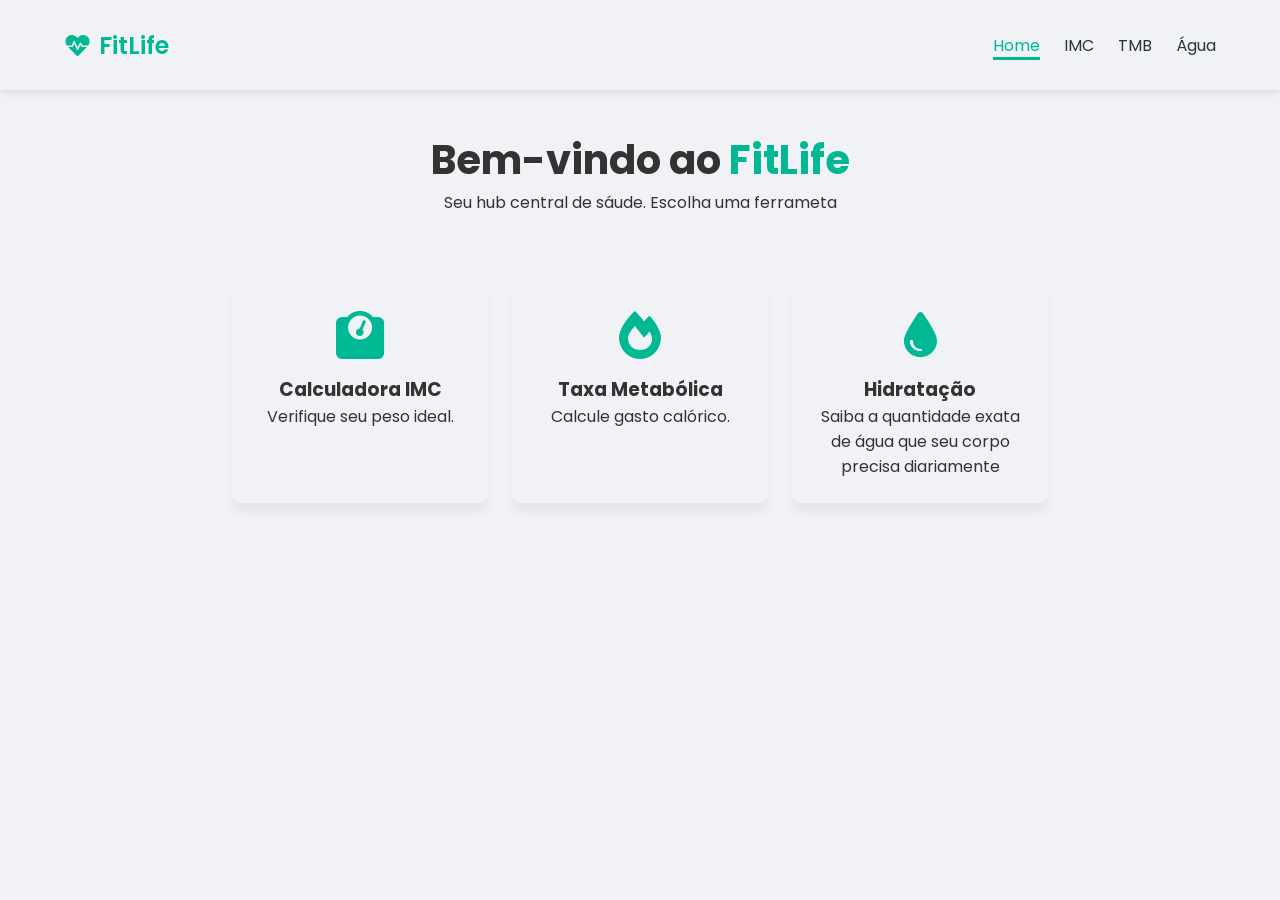
<file: index.html>
<!DOCTYPE html>
<html lang="pt-BR">
<head>
    <meta charset="UTF-8">
    <meta name="viewport" content="width=device-width, initial-scale=1.0">
    <link rel="preconnect" href="https://fonts.googleapis.com">
    <link rel="preconnect" href="https://fonts.gstatic.com" crossorigin>
    <link rel="stylesheet" href="css/styles.css">
    <link
    rel="stylesheet"
    href="https://cdnjs.cloudflare.com/ajax/libs/font-awesome/6.0.0/css/all.min.css"
    />
    <link href="https://fonts.googleapis.com/css2?family=Poppins:ital,wght@0,100;0,200;0,300;0,400;0,500;0,600;0,700;0,800;0,900;1,100;1,200;1,300;1,400;1,500;1,600;1,700;1,800;1,900&display=swap" rel="stylesheet">
    <title>Fitlife</title>
</head>
<body>  

    <nav>
        <a class="logo" href="index.html">
            <i class="fas fa-heartbeat"></i> FitLife
        </a>

        <ul class="nav-links">
            <li><a class="nav-link" id="nav-active" href="index.html">Home</a></li>
            <li><a class="nav-link" href="pages/imc.html">IMC</a></li>
            <li><a class="nav-link" href="pages/tmb.html">TMB</a></li>
            <li><a class="nav-link" href="pages/water.html">Água</a></li>
        </ul>
    </nav>

    <header class="header-container">
        <h1>Bem-vindo ao <span>FitLife</span></h1>
        <p>Seu hub central de sáude. Escolha uma ferrameta</p>
    </header>

    <main>
        <section class="cards-section">
            <a class="feature-card" href="pages/imc.html">
                <i class="fas fa-weight"></i>
                <h3>Calculadora IMC</h3>
                <p>Verifique seu peso ideal.</p>
            </a>

            <a class="feature-card" href="pages/tmb.html">
                <i class="fas fa-fire"></i>
                <h3>Taxa Metabólica</h3>
                <p>Calcule gasto calórico.</p>
            </a>

            <a class="feature-card" href="pages/water.html">
                <i class="fas fa-tint"></i>
                <h3>Hidratação</h3>
                <p>Saiba a quantidade exata de água que seu corpo precisa diariamente</p>
            </a>
        </section>
    </main>

</body>
</html>
</file>
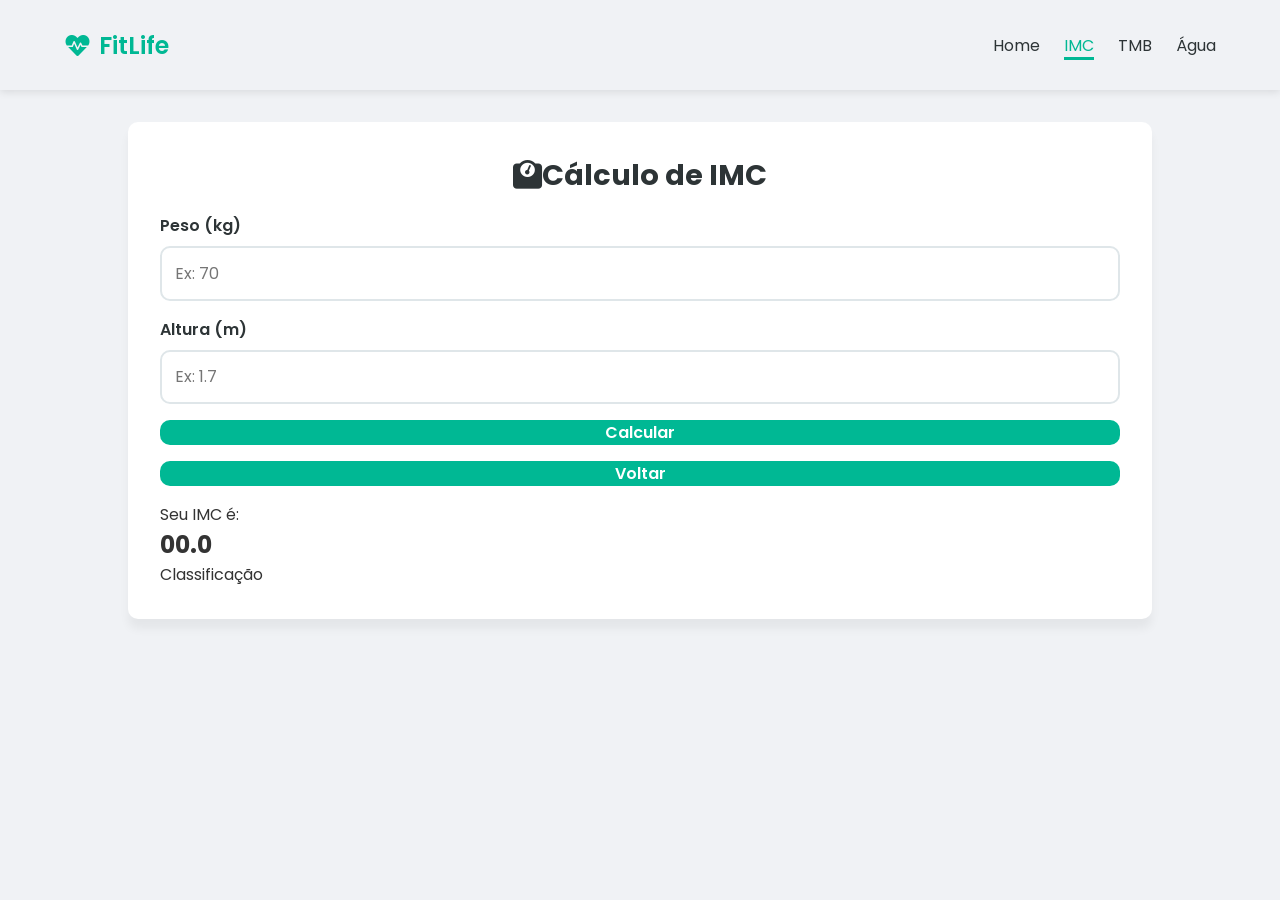
<file: pages/imc.html>
<!DOCTYPE html>
<html lang="pt-BR">
<head>
    <meta charset="UTF-8">
    <meta name="viewport" content="width=device-width, initial-scale=1.0">
    <link rel="preconnect" href="https://fonts.googleapis.com">
    <link rel="preconnect" href="https://fonts.gstatic.com" crossorigin>
    <link rel="stylesheet" href="../css/styles.css">
    <link
    rel="stylesheet"
    href="https://cdnjs.cloudflare.com/ajax/libs/font-awesome/6.0.0/css/all.min.css"
    />
    <link href="https://fonts.googleapis.com/css2?family=Poppins:ital,wght@0,100;0,200;0,300;0,400;0,500;0,600;0,700;0,800;0,900;1,100;1,200;1,300;1,400;1,500;1,600;1,700;1,800;1,900&display=swap" rel="stylesheet">
    <title>FitLife | IMC</title>
</head>
<body>

    <nav>
        <a class="logo" href="index.html">
            <i class="fas fa-heartbeat"></i> FitLife
        </a>

        <ul class="nav-links">
            <li><a class="nav-link" href="../index.html">Home</a></li>
            <li><a class="nav-link" id="nav-active" href="imc.html">IMC</a></li>
            <li><a class="nav-link" href="tmb.html">TMB</a></li>
            <li><a class="nav-link" href="water.html">Água</a></li>
        </ul>
    </nav>

    <main>
        <section class="tool-container">

            <div class="tool-container-title">
                <h2><i class="fas fa-weight"></i>Cálculo de IMC</h2>
            </div>

           
            <form>

                <div class="form-group">
                    <label for="weight">Peso (kg)</label>
                    <input type="number" id="weight" placeholder="Ex: 70" required>

                </div>
                
                <div class="form-group">
                    <label for="height">Altura (m)</label>
                    <input type="number" id="height" placeholder="Ex: 1.7" required step="any">
                </div>
                
                

                <button class="action-btn" type="submit">Calcular</button>
                <a class="action-btn" href="../index.html">Voltar</a>

            </form>

            <div>
                <p>Seu IMC é:</p>
                <h2>00.0</h2>
                <p>Classificação</p>
            </div>

        </section>
        
    </main>
    
</body>
</html>
</file>
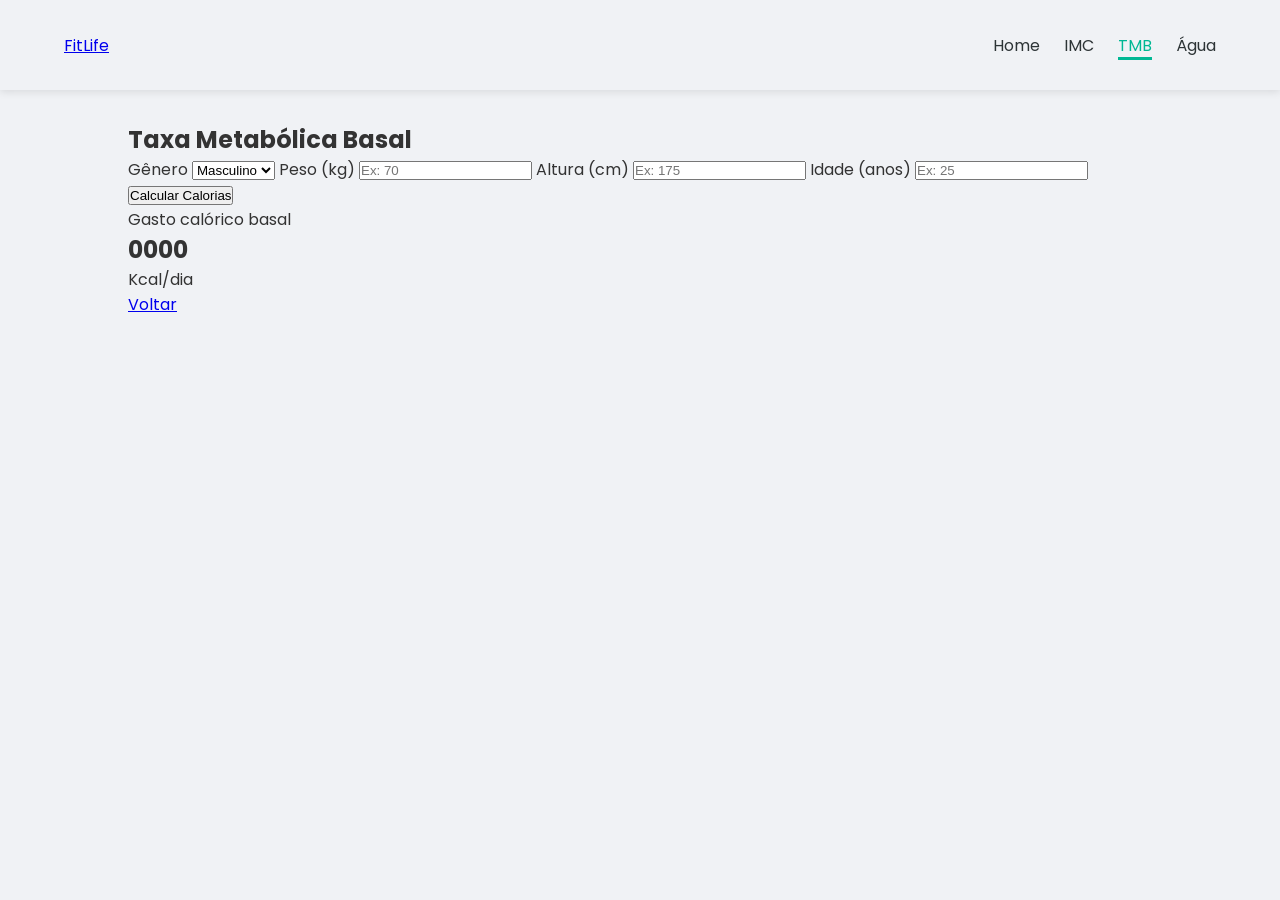
<file: pages/tmb.html>
<!DOCTYPE html>
<html lang="pt-BR">
<head>
    <meta charset="UTF-8">
    <meta name="viewport" content="width=device-width, initial-scale=1.0">
    <link rel="preconnect" href="https://fonts.googleapis.com">
    <link rel="preconnect" href="https://fonts.gstatic.com" crossorigin>
    <link rel="stylesheet" href="../css/styles.css">
    <link
    rel="stylesheet"
    href="https://cdnjs.cloudflare.com/ajax/libs/font-awesome/6.0.0/css/all.min.css"
    />
    <link href="https://fonts.googleapis.com/css2?family=Poppins:ital,wght@0,100;0,200;0,300;0,400;0,500;0,600;0,700;0,800;0,900;1,100;1,200;1,300;1,400;1,500;1,600;1,700;1,800;1,900&display=swap" rel="stylesheet">
    <title>FitLife | TMB</title>
</head>
<body>

    <nav>
        <a href="../index.html">FitLife</a>

        <ul class="nav-links">
            <li><a class="nav-link" href="../index.html">Home</a></li>
            <li><a class="nav-link" href="imc.html">IMC</a></li>
            <li><a class="nav-link" id="nav-active" href="tmb.html">TMB</a></li>
            <li><a class="nav-link" href="water.html">Água</a></li>
        </ul>
    </nav>
    
    <main>
        <section>
            <h1>Taxa Metabólica Basal</h1>

            <form>

                <label for="gender">Gênero</label>
                <select id="gender">
                    <option value="male">Masculino</option>
                    <option value="female">Feminino</option>
                </select>

                <label for="weight">Peso (kg)</label>
                <input type="number" id="weight" placeholder="Ex: 70">

                <label for="height">Altura (cm)</label>
                <input type="number" id="height" placeholder="Ex: 175">

                <label for="age">Idade (anos)</label>
                <input type="number" id="age" placeholder="Ex: 25">

                <button type="submit">Calcular Calorias</button>
            </form>

            <div>
                <p>Gasto calórico basal</p>
                <h2>0000</h2>
                <p>Kcal/dia</p>
            </div>

            <a href="../index.html">Voltar</a>
        </section>
    </main>

</body>
</html>
</file>
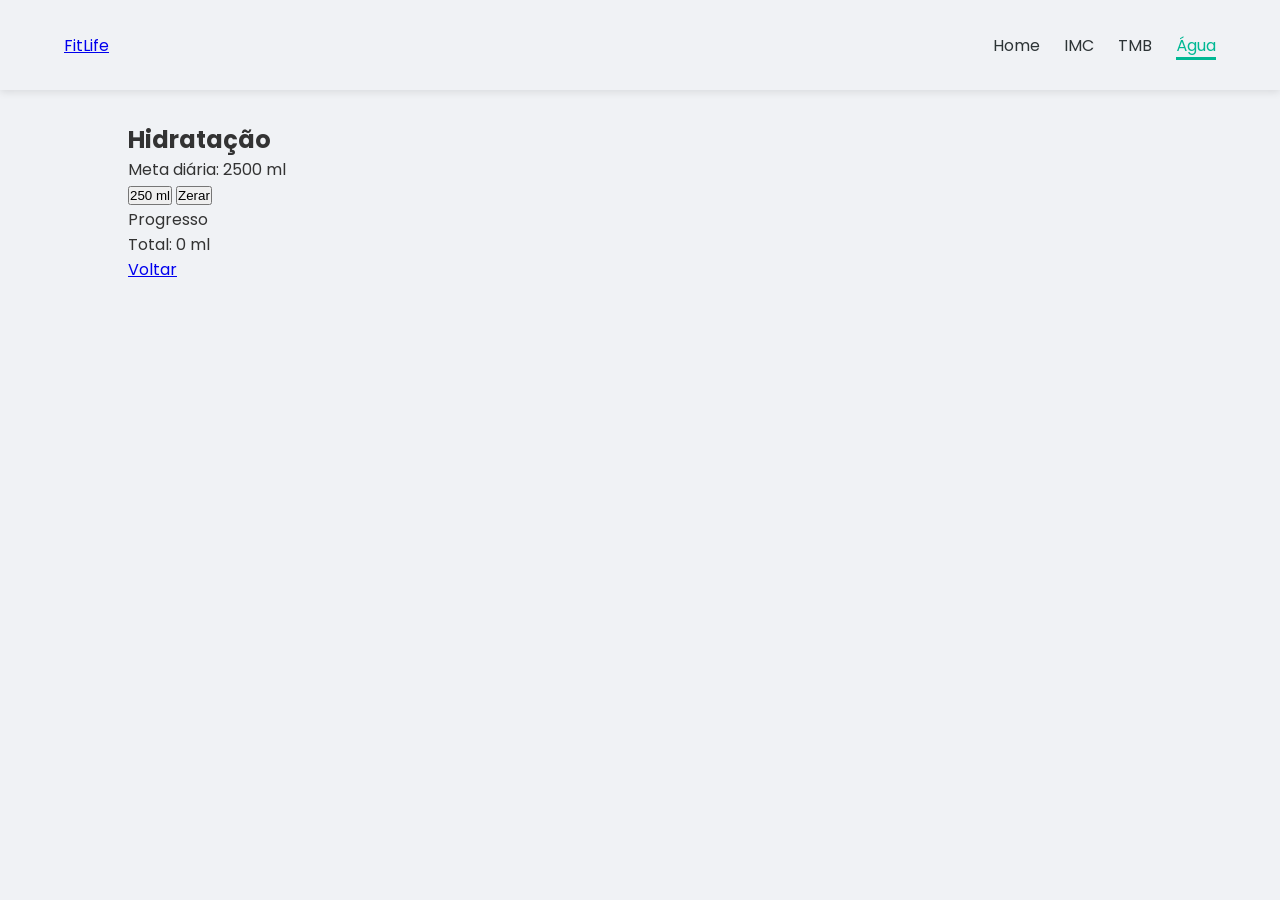
<file: pages/water.html>
<!DOCTYPE html>
<html lang="pt-BR">
<head>
    <meta charset="UTF-8">
    <meta name="viewport" content="width=device-width, initial-scale=1.0">
    <link rel="preconnect" href="https://fonts.googleapis.com">
    <link rel="preconnect" href="https://fonts.gstatic.com" crossorigin>
    <link rel="stylesheet" href="../css/styles.css">
    <link
    rel="stylesheet"
    href="https://cdnjs.cloudflare.com/ajax/libs/font-awesome/6.0.0/css/all.min.css"
    />
    <link href="https://fonts.googleapis.com/css2?family=Poppins:ital,wght@0,100;0,200;0,300;0,400;0,500;0,600;0,700;0,800;0,900;1,100;1,200;1,300;1,400;1,500;1,600;1,700;1,800;1,900&display=swap" rel="stylesheet">
    <title>FitLife | Água</title>
</head>
<body>

    <nav>
        <a href="../index.html">FitLife</a>

        <ul class="nav-links">
            <li><a class="nav-link" href="../index.html">Home</a></li>
            <li><a class="nav-link" href="imc.html">IMC</a></li>
            <li><a class="nav-link" href="tmb.html">TMB</a></li>
            <li><a class="nav-link" id="nav-active" href="water.html">Água</a></li>
        </ul>
    </nav>
    
    <main>
        <section>
            <h1>Hidratação</h1>
            <p>Meta diária: 2500 ml</p>

            <div>
                <button type="button">250 ml</button>
                <button type="button">Zerar</button>


                <div>
                    <p>Progresso</p>
                </div>

                <p>Total: <span>0</span> ml</p>

            </div>

            <a href="../index.html">Voltar</a>
        </section>

    </main>

</body>
</html>
</file>
<file: css/styles.css>
:root {
    --primary-color: #00b894;
    --primary-dark: #019477;
    --secondary-color: #2d3436;
    --background-color: #f0f2f5;
    --card-color: #ffffff;
    --text-color: #333333;
    --muted-color: #636e72;
    --danger-color: #d63031;
    --water-color: #0984e3;
    --border-color: #dfe6e9;

    --shadow-md:0 10px 10px rgba(0, 0, 0, 0.05);
}

* {
    margin: 0;
    padding: 0;
    box-sizing: border-box;
}

body {
    font-family: 'Poppins', sans-serif;
    background-color: var(--background-color);
    color: var(--text-color)
}

nav {
    /* flexbox */
    display: flex;
    justify-content: space-between;
    align-items: center;

    height: 10vh;
    background-color: var(--background-color);
    padding: 0 5%;
    box-shadow: 0 2px 8px rgba(0 , 0, 0, 0.1);
}

.logo {
    /* flexbox */
    display: flex;
    align-items: center;
    gap: 0.5rem;
    font-size: 1.5rem;
    color: var(--primary-color);
    text-decoration: none;
    font-weight: 600;
}

.nav-links {
    display: flex;
    list-style: none;
    gap: 1.5rem;
}

.nav-link {
    text-decoration: none;
    color: var(--secondary-color);
    font-size: 1rem;
}

.nav-link:hover {
    color: var(--primary-color);
}

#nav-active { 
    border-bottom: 3px var(--primary-color) solid;
    color: var(--primary-color)
}

.header-container {
    text-align: center;
    padding: 2.5rem 0;
}

.header-container h1 {
    font-size: 2.5rem;
}

.header-container span {
    color: var(--primary-color);
}

main {
    width: 80vw;
    margin: 0 auto;
    padding: 2rem 0;
}

.cards-section {
    display: flex;
    justify-content: center;
    flex-wrap: wrap;
    gap: 1.5rem;
    text-align: center;
}

.feature-card {
    background-color: var(--background-color);
    color: var(--text-color);
    padding: 1.5rem;
    border-radius: 10px;
    text-align: center;
    text-decoration: none;
    box-shadow: var(--shadow-md);
    width: 16rem; 
}

.feature-card:hover {
    border: 2px solid var(--primary-color);
}

.feature-card i {
    font-size: 3rem;
    color: var(--primary-color);
    margin-bottom: 1rem;
}

.tool-container {
    display: flex;
    flex-direction: column;
    gap: 1rem;

    width: 100%;
    padding: 2rem;

    background-color: var(--card-color);
    box-shadow: var(--shadow-md);
    border-radius: 10px;
}

.tool-container-title {
    text-align: center;
}

.tool-container-title h2 {
    color: var(--secondary-color);
    font-size: 1.8rem;
}

.tool-container form {
    display: flex;
    flex-direction: column;
    gap: 1rem;
}

.form-group {
    display: flex;
    flex-direction: column;
    gap: 0.5rem;
}

.form-group label {
    font-weight: 600;
    color: var(--secondary-color);
}

.form-group input {
    padding: 0.8rem;
    border: 2px solid var(--border-color);
    border-radius: 10px;
    font-size: 1rem;
    font-family: inherit;
}

.action-btn {
    padding: 0,8rem 1rem;
    background-color: var(--primary-color);
    color: var(--card-color);
    border: none;
    border-radius: 10px;
    font-size: 1rem;
    font-weight: 600;
    font-family: inherit;
    cursor: pointer;
    text-decoration: none;
    text-align: center;
}
</file>
